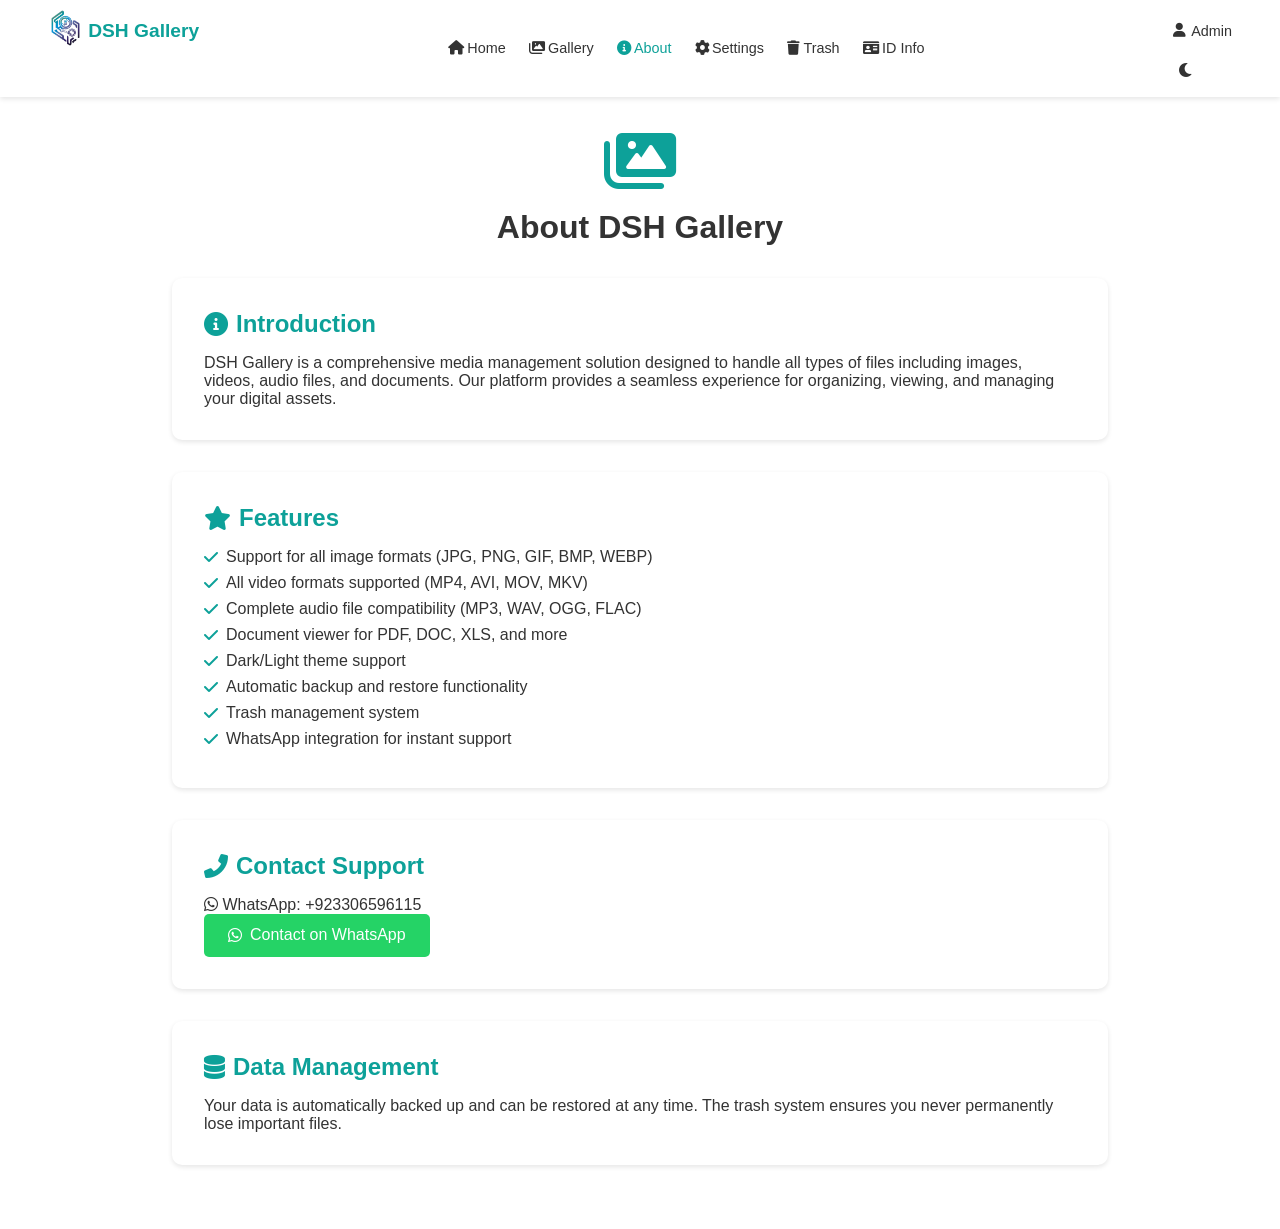
<file: about.html>
<!DOCTYPE html>
<html lang="en">
<head>
    <meta charset="UTF-8">
    <meta name="viewport" content="width=device-width, initial-scale=1.0">
    <title>DSH Gallery - About</title>
    <link rel="stylesheet" href="css/style.css">
    <link rel="stylesheet" href="https://cdnjs.cloudflare.com/ajax/libs/font-awesome/6.0.0/css/all.min.css">
</head>
<body>
    <nav class="navbar">
        <div class="nav-container">
            <div class="hamburger">
                <i class="fas fa-bars"></i>
            </div>
            <div class="logo">
                <i class=""><img src="assets/DSH Logo/D_S_H_001.2.2_2-.png" alt="Logo" height="40"></i>
                <span>DSH Gallery</span>
            </div>
            <ul class="nav-menu">
                <li><a href="index.html"><i class="fas fa-home"></i> Home</a></li>
                <li><a href="gallery.html"><i class="fas fa-images"></i> Gallery</a></li>
                <li><a href="about.html" class="active"><i class="fas fa-info-circle"></i> About</a></li>
                <li><a href="settings.html"><i class="fas fa-cog"></i> Settings</a></li>
                <li><a href="trash.html"><i class="fas fa-trash"></i> Trash</a></li>
                <li><a href="id-info.html"><i class="fas fa-id-card"></i> ID Info</a></li>
            </ul>
            <div class="user-icon">
                <i class="fas fa-user"></i> Admin
            </div>
            <div class="theme-toggle">
                <i class="fas fa-moon"></i>
            </div>
        </div>
    </nav>

    <main>
        <div class="about-container">
            <div class="about-header">
                <i class="fas fa-images about-icon"></i>
                <h1>About DSH Gallery</h1>
            </div>
            
            <div class="about-content">
                <div class="about-card">
                    <h2><i class="fas fa-info-circle"></i> Introduction</h2>
                    <p>DSH Gallery is a comprehensive media management solution designed to handle all types of files including images, videos, audio files, and documents. Our platform provides a seamless experience for organizing, viewing, and managing your digital assets.</p>
                </div>

                <div class="about-card">
                    <h2><i class="fas fa-star"></i> Features</h2>
                    <ul class="features-list">
                        <li><i class="fas fa-check"></i> Support for all image formats (JPG, PNG, GIF, BMP, WEBP)</li>
                        <li><i class="fas fa-check"></i> All video formats supported (MP4, AVI, MOV, MKV)</li>
                        <li><i class="fas fa-check"></i> Complete audio file compatibility (MP3, WAV, OGG, FLAC)</li>
                        <li><i class="fas fa-check"></i> Document viewer for PDF, DOC, XLS, and more</li>
                        <li><i class="fas fa-check"></i> Dark/Light theme support</li>
                        <li><i class="fas fa-check"></i> Automatic backup and restore functionality</li>
                        <li><i class="fas fa-check"></i> Trash management system</li>
                        <li><i class="fas fa-check"></i> WhatsApp integration for instant support</li>
                    </ul>
                </div>

                <div class="about-card">
                    <h2><i class="fas fa-phone-alt"></i> Contact Support</h2>
                    <p><i class="fab fa-whatsapp"></i> WhatsApp: +923306596115</p>
                    <button class="whatsapp-btn" onclick="openWhatsApp('help')">
                        <i class="fab fa-whatsapp"></i> Contact on WhatsApp
                    </button>
                </div>

                <div class="about-card">
                    <h2><i class="fas fa-database"></i> Data Management</h2>
                    <p>Your data is automatically backed up and can be restored at any time. The trash system ensures you never permanently lose important files.</p>
                </div>
            </div>
        </div>
    </main>

    <script src="js/main.js"></script>
    <script>
        // Mobile navigation functionality
        document.addEventListener('DOMContentLoaded', function() {
            const hamburger = document.querySelector('.hamburger');
            const navMenu = document.querySelector('.nav-menu');

            // Hamburger menu toggle
            if (hamburger) {
                hamburger.addEventListener('click', function() {
                    navMenu.classList.toggle('active');
                });
            }

            // Close mobile menu when clicking outside
            document.addEventListener('click', function(event) {
                if (!event.target.closest('.nav-container')) {
                    if (navMenu) navMenu.classList.remove('active');
                }
            });

            // Close mobile menu when clicking on a nav link
            const navLinks = document.querySelectorAll('.nav-menu a');
            navLinks.forEach(link => {
                link.addEventListener('click', function() {
                    if (navMenu) navMenu.classList.remove('active');
                });
            });
        });
    </script>
</body>
</html>
</file>
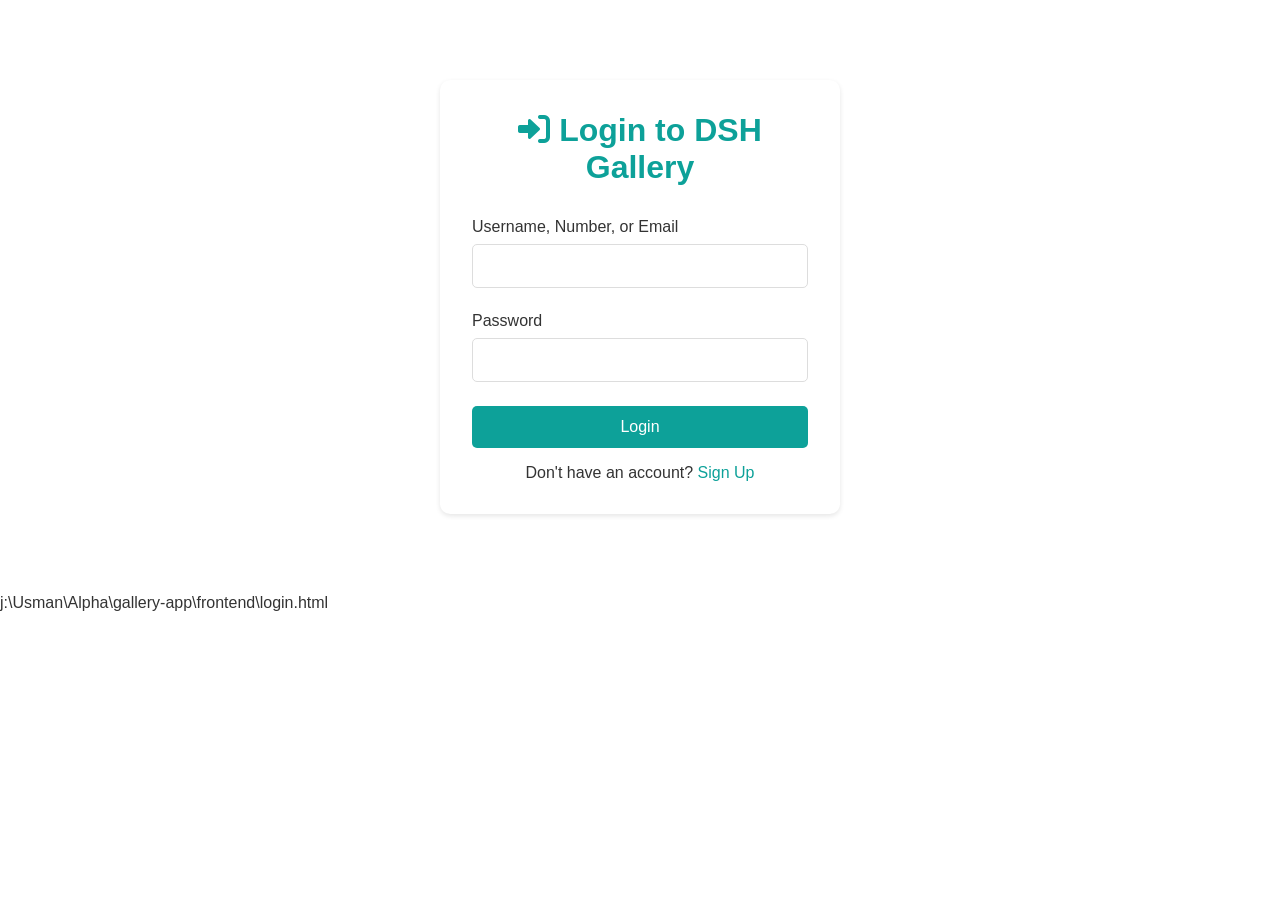
<file: login.html>
<!DOCTYPE html>
<html lang="en">
<head>
    <meta charset="UTF-8">
    <meta name="viewport" content="width=device-width, initial-scale=1.0">
    <title>DSH Gallery - Login</title>
    <link rel="stylesheet" href="css/style.css">
    <link rel="stylesheet" href="https://cdnjs.cloudflare.com/ajax/libs/font-awesome/6.0.0/css/all.min.css">
    <style>
        .login-container {
            max-width: 400px;
            margin: 5rem auto;
            padding: 2rem;
            background: var(--card-bg);
            border-radius: 10px;
            box-shadow: var(--shadow);
            animation: slideIn 0.5s ease-out;
        }

        @keyframes slideIn {
            from {
                opacity: 0;
                transform: translateY(-50px);
            }
            to {
                opacity: 1;
                transform: translateY(0);
            }
        }

        .login-container h1 {
            text-align: center;
            margin-bottom: 2rem;
            color: var(--primary-color);
            animation: fadeIn 1s ease-out 0.5s both;
        }

        @keyframes fadeIn {
            from { opacity: 0; }
            to { opacity: 1; }
        }

        .form-group {
            margin-bottom: 1.5rem;
            animation: slideUp 0.5s ease-out both;
        }

        .form-group:nth-child(1) { animation-delay: 0.6s; }
        .form-group:nth-child(2) { animation-delay: 0.8s; }
        .form-group:nth-child(3) { animation-delay: 1s; }

        @keyframes slideUp {
            from {
                opacity: 0;
                transform: translateY(30px);
            }
            to {
                opacity: 1;
                transform: translateY(0);
            }
        }

        .form-group label {
            display: block;
            margin-bottom: 0.5rem;
            font-weight: 500;
        }

        .form-group input {
            width: 100%;
            padding: 0.75rem;
            border: 1px solid var(--border-color);
            border-radius: 5px;
            background: var(--bg-color);
            color: var(--text-color);
            font-size: 1rem;
            transition: border-color 0.3s ease;
        }

        .form-group input:focus {
            outline: none;
            border-color: var(--primary-color);
            box-shadow: 0 0 0 2px rgba(13, 161, 153, 0.2);
        }

        .login-btn {
            width: 100%;
            padding: 0.75rem;
            background: var(--primary-color);
            color: white;
            border: none;
            border-radius: 5px;
            font-size: 1rem;
            cursor: pointer;
            transition: background 0.3s ease;
            animation: pulse 2s infinite;
        }

        .login-btn:hover {
            background: #0b8f85;
        }

        @keyframes pulse {
            0% { transform: scale(1); }
            50% { transform: scale(1.02); }
            100% { transform: scale(1); }
        }

        .signup-link {
            text-align: center;
            margin-top: 1rem;
        }

        .signup-link a {
            color: var(--primary-color);
            text-decoration: none;
        }

        .signup-link a:hover {
            text-decoration: underline;
        }

        .welcome-message {
            position: fixed;
            top: 50%;
            left: 50%;
            transform: translate(-50%, -50%);
            background: var(--primary-color);
            color: white;
            padding: 2rem;
            border-radius: 10px;
            font-size: 2rem;
            font-weight: bold;
            text-align: center;
            z-index: 1000;
            animation: welcomeAnim 3s ease-out forwards;
            display: none;
        }

        @keyframes welcomeAnim {
            0% {
                opacity: 0;
                transform: translate(-50%, -50%) scale(0.5);
            }
            20% {
                opacity: 1;
                transform: translate(-50%, -50%) scale(1.1);
            }
            80% {
                opacity: 1;
                transform: translate(-50%, -50%) scale(1.1);
            }
            100% {
                opacity: 0;
                transform: translate(-50%, -50%) scale(0.5);
            }
        }
    </style>
</head>
<body>
    <div class="login-container">
        <h1><i class="fas fa-sign-in-alt"></i> Login to DSH Gallery</h1>
        <form id="loginForm">
            <div class="form-group">
                <label for="username">Username, Number, or Email</label>
                <input type="text" id="username" name="username" required>
            </div>
            <div class="form-group">
                <label for="password">Password</label>
                <input type="password" id="password" name="password" required>
            </div>
            <button type="submit" class="login-btn">Login</button>
        </form>
        <div class="signup-link">
            <p>Don't have an account? <a href="signup.html">Sign Up</a></p>
        </div>
    </div>

    <div class="welcome-message" id="welcomeMessage">
        WELCOME to DSH Gallery
    </div>

    <script>
        document.getElementById('loginForm').addEventListener('submit', async (e) => {
            e.preventDefault();
            
            const username = document.getElementById('username').value;
            const password = document.getElementById('password').value;
            
            try {
                // Create basic auth header
                const credentials = btoa(`${username}:${password}`);
                
                // Try to access a protected endpoint to verify credentials
                const response = await fetch('/api/files', {
                    headers: {
                        'Authorization': `Basic ${credentials}`
                    }
                });
                
                if (response.ok) {
                    // Login successful
                    const welcome = document.getElementById('welcomeMessage');
                    welcome.style.display = 'block';
                    
                    setTimeout(() => {
                        localStorage.setItem('showWelcome', 'true');
                        window.location.href = 'index.html';
                    }, 3000);
                } else if (response.status === 401) {
                    // Check if user exists but is not approved
                    const checkResponse = await fetch('/api/check-user', {
                        method: 'POST',
                        headers: {
                            'Content-Type': 'application/json',
                        },
                        body: JSON.stringify({ username })
                    });
                    
                    if (checkResponse.ok) {
                        const userData = await checkResponse.json();
                        if (userData.status === 'pending') {
                            alert('Your account is pending approval. Please wait for admin approval.');
                        } else if (userData.status === 'rejected') {
                            alert('Your account has been rejected. Please contact admin.');
                        } else {
                            alert('Invalid credentials');
                        }
                    } else {
                        alert('Invalid credentials');
                    }
                } else {
                    alert('Login failed. Please try again.');
                }
            } catch (error) {
                console.error('Login error:', error);
                alert('Login failed. Please try again.');
            }
        });
    </script>
</body>
</html></content>
<parameter name="filePath">j:\Usman\Alpha\gallery-app\frontend\login.html
</file>
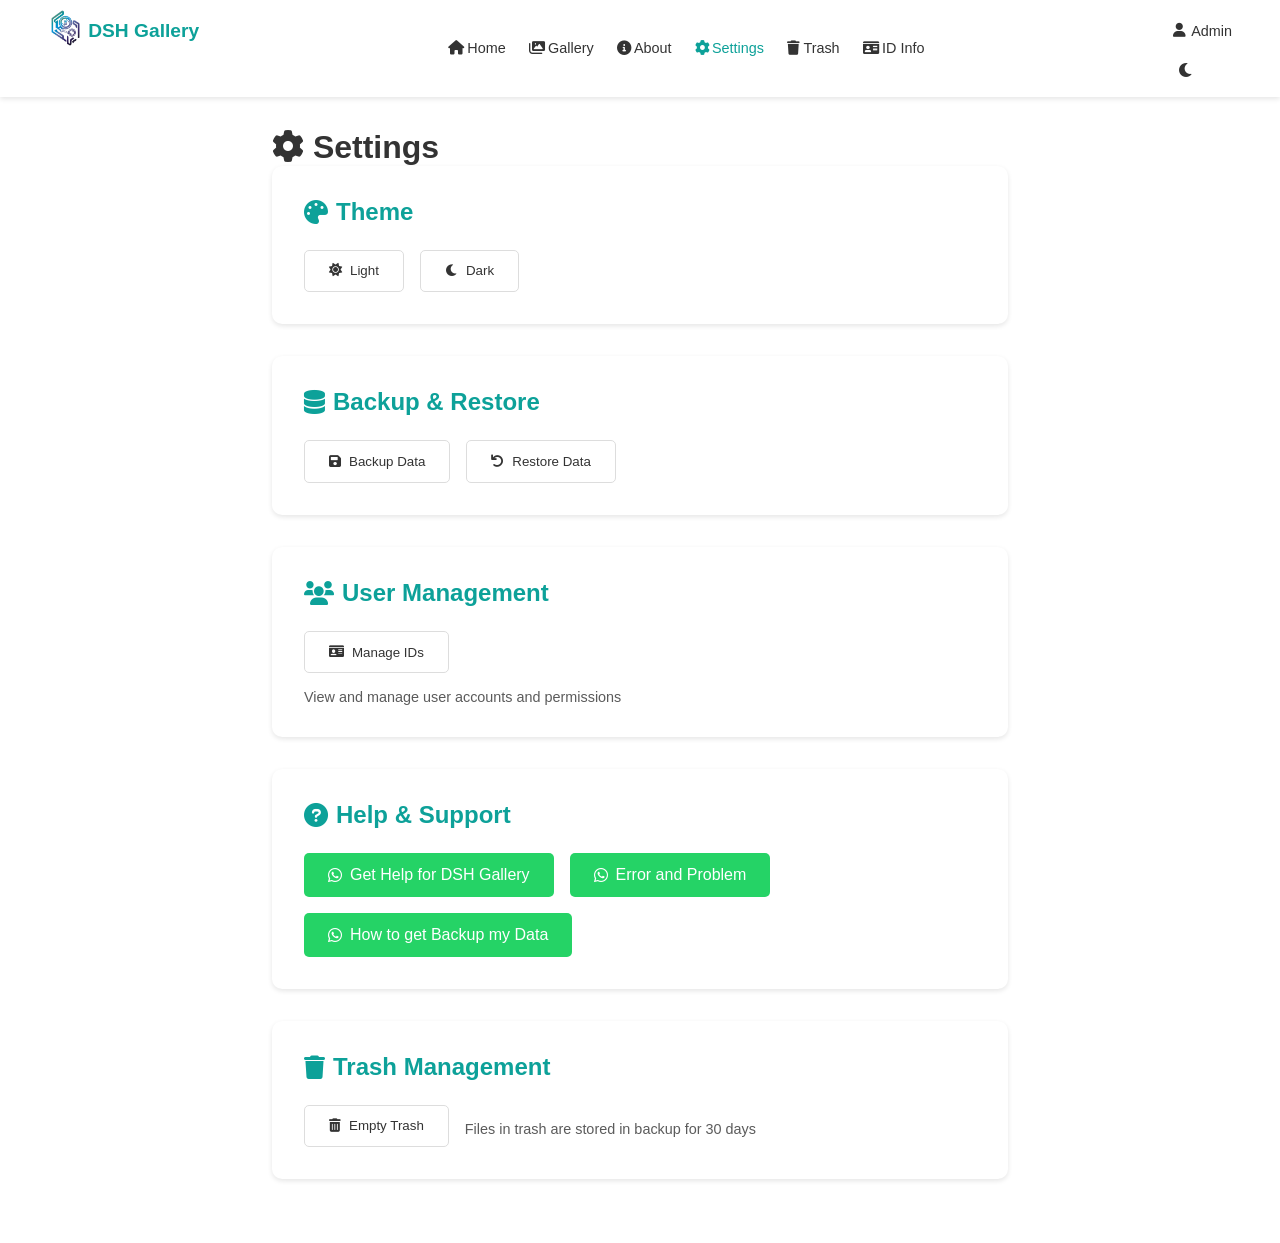
<file: settings.html>
<!DOCTYPE html>
<html lang="en">
<head>
    <meta charset="UTF-8">
    <meta name="viewport" content="width=device-width, initial-scale=1.0">
    <title>DSH Gallery - Settings</title>
    <link rel="stylesheet" href="css/style.css">
    <link rel="stylesheet" href="https://cdnjs.cloudflare.com/ajax/libs/font-awesome/6.0.0/css/all.min.css">
</head>
<body>
    <nav class="navbar">
        <div class="nav-container">
            <div class="hamburger">
                <i class="fas fa-bars"></i>
            </div>
            <div class="logo">
                <i class=""><img src="assets/DSH Logo/D_S_H_001.2.2_2-.png" alt="Logo" height="40"></i>
                <span>DSH Gallery</span>
            </div>
            <ul class="nav-menu">
                <li><a href="index.html"><i class="fas fa-home"></i> Home</a></li>
                <li><a href="gallery.html"><i class="fas fa-images"></i> Gallery</a></li>
                <li><a href="about.html"><i class="fas fa-info-circle"></i> About</a></li>
                <li><a href="settings.html" class="active"><i class="fas fa-cog"></i> Settings</a></li>
                <li><a href="trash.html"><i class="fas fa-trash"></i> Trash</a></li>
                <li><a href="id-info.html"><i class="fas fa-id-card"></i> ID Info</a></li>
            </ul>
            <div class="user-icon">
                <i class="fas fa-user"></i> Admin
            </div>
            <div class="theme-toggle">
                <i class="fas fa-moon"></i>
            </div>
        </div>
    </nav>

    <main>
        <div class="settings-container">
            <h1><i class="fas fa-cog"></i> Settings</h1>

            <!-- Theme Settings -->
            <div class="settings-section">
                <h2><i class="fas fa-palette"></i> Theme</h2>
                <div class="theme-options">
                    <button class="theme-btn" data-theme="light">
                        <i class="fas fa-sun"></i> Light
                    </button>
                    <button class="theme-btn" data-theme="dark">
                        <i class="fas fa-moon"></i> Dark
                    </button>
                </div>
            </div>

            <!-- Backup Settings -->
            <div class="settings-section">
                <h2><i class="fas fa-database"></i> Backup & Restore</h2>
                <div class="backup-options">
                    <button class="action-btn" onclick="backupData()">
                        <i class="fas fa-save"></i> Backup Data
                    </button>
                    <button class="action-btn" onclick="restoreData()">
                        <i class="fas fa-undo"></i> Restore Data
                    </button>
                </div>
            </div>

            <!-- IDs Settings -->
            <div class="settings-section">
                <h2><i class="fas fa-users"></i> User Management</h2>
                <div class="id-options">
                    <button class="action-btn" onclick="openIDsPage()">
                        <i class="fas fa-id-card"></i> Manage IDs
                    </button>
                    <p class="info-text">View and manage user accounts and permissions</p>
                </div>
            </div>

            <!-- Help Section -->
            <div class="settings-section">
                <h2><i class="fas fa-question-circle"></i> Help & Support</h2>
                <div class="help-options">
                    <button class="whatsapp-btn" onclick="openWhatsApp('help')">
                        <i class="fab fa-whatsapp"></i> Get Help for DSH Gallery
                    </button>
                    <button class="whatsapp-btn" onclick="openWhatsApp('error')">
                        <i class="fab fa-whatsapp"></i> Error and Problem
                    </button>
                    <button class="whatsapp-btn" onclick="openWhatsApp('backup')">
                        <i class="fab fa-whatsapp"></i> How to get Backup my Data
                    </button>
                </div>
            </div>

            <!-- Trash Settings -->
            <div class="settings-section">
                <h2><i class="fas fa-trash"></i> Trash Management</h2>
                <div class="trash-options">
                    <button class="action-btn" onclick="emptyTrash()">
                        <i class="fas fa-trash-alt"></i> Empty Trash
                    </button>
                    <p class="info-text">Files in trash are stored in backup for 30 days</p>
                </div>
            </div>
        </div>
    </main>

    <script src="js/main.js"></script>
    <script src="js/settings.js"></script>
    <script>
        // Mobile navigation functionality
        document.addEventListener('DOMContentLoaded', function() {
            const hamburger = document.querySelector('.hamburger');
            const navMenu = document.querySelector('.nav-menu');

            // Hamburger menu toggle
            if (hamburger) {
                hamburger.addEventListener('click', function() {
                    navMenu.classList.toggle('active');
                });
            }

            // Close mobile menu when clicking outside
            document.addEventListener('click', function(event) {
                if (!event.target.closest('.nav-container')) {
                    if (navMenu) navMenu.classList.remove('active');
                }
            });

            // Close mobile menu when clicking on a nav link
            const navLinks = document.querySelectorAll('.nav-menu a');
            navLinks.forEach(link => {
                link.addEventListener('click', function() {
                    if (navMenu) navMenu.classList.remove('active');
                });
            });
        });
    </script>
</body>
</html>
</file>
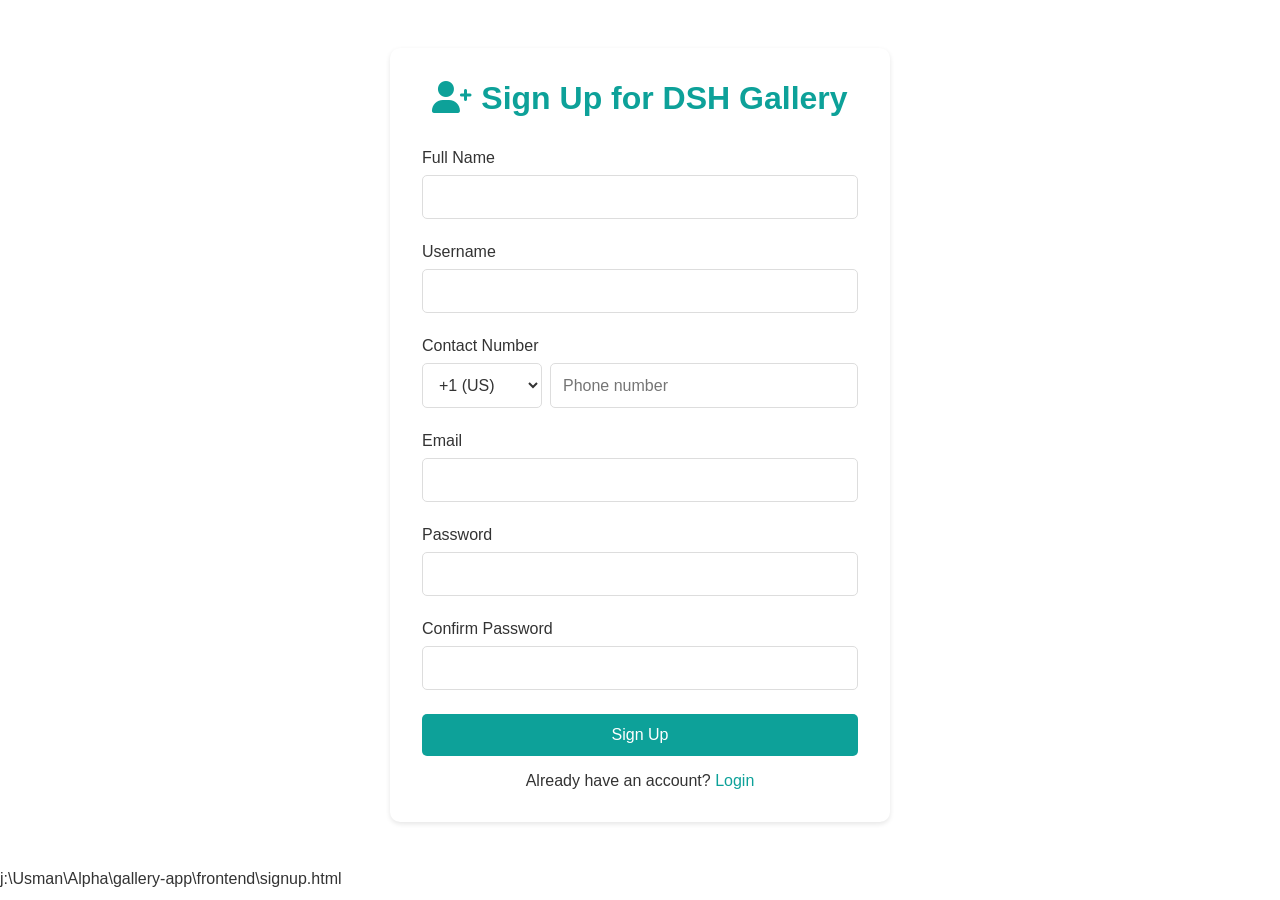
<file: signup.html>
<!DOCTYPE html>
<html lang="en">
<head>
    <meta charset="UTF-8">
    <meta name="viewport" content="width=device-width, initial-scale=1.0">
    <title>DSH Gallery - Sign Up</title>
    <link rel="stylesheet" href="css/style.css">
    <link rel="stylesheet" href="https://cdnjs.cloudflare.com/ajax/libs/font-awesome/6.0.0/css/all.min.css">
    <style>
        .signup-container {
            max-width: 500px;
            margin: 3rem auto;
            padding: 2rem;
            background: var(--card-bg);
            border-radius: 10px;
            box-shadow: var(--shadow);
            animation: slideIn 0.5s ease-out;
        }

        @keyframes slideIn {
            from {
                opacity: 0;
                transform: translateY(-50px);
            }
            to {
                opacity: 1;
                transform: translateY(0);
            }
        }

        .signup-container h1 {
            text-align: center;
            margin-bottom: 2rem;
            color: var(--primary-color);
            animation: fadeIn 1s ease-out 0.5s both;
        }

        @keyframes fadeIn {
            from { opacity: 0; }
            to { opacity: 1; }
        }

        .form-group {
            margin-bottom: 1.5rem;
            animation: slideUp 0.5s ease-out both;
        }

        .form-group:nth-child(1) { animation-delay: 0.6s; }
        .form-group:nth-child(2) { animation-delay: 0.8s; }
        .form-group:nth-child(3) { animation-delay: 1s; }
        .form-group:nth-child(4) { animation-delay: 1.2s; }
        .form-group:nth-child(5) { animation-delay: 1.4s; }
        .form-group:nth-child(6) { animation-delay: 1.6s; }
        .form-group:nth-child(7) { animation-delay: 1.8s; }

        @keyframes slideUp {
            from {
                opacity: 0;
                transform: translateY(30px);
            }
            to {
                opacity: 1;
                transform: translateY(0);
            }
        }

        .form-group label {
            display: block;
            margin-bottom: 0.5rem;
            font-weight: 500;
        }

        .form-group input,
        .form-group select {
            width: 100%;
            padding: 0.75rem;
            border: 1px solid var(--border-color);
            border-radius: 5px;
            background: var(--bg-color);
            color: var(--text-color);
            font-size: 1rem;
            transition: border-color 0.3s ease;
        }

        .form-group input:focus,
        .form-group select:focus {
            outline: none;
            border-color: var(--primary-color);
            box-shadow: 0 0 0 2px rgba(13, 161, 153, 0.2);
        }

        .contact-group {
            display: flex;
            gap: 0.5rem;
        }

        .contact-group select {
            flex: 0 0 120px;
        }

        .contact-group input {
            flex: 1;
        }

        .signup-btn {
            width: 100%;
            padding: 0.75rem;
            background: var(--primary-color);
            color: white;
            border: none;
            border-radius: 5px;
            font-size: 1rem;
            cursor: pointer;
            transition: background 0.3s ease;
            animation: pulse 2s infinite;
        }

        .signup-btn:hover {
            background: #0b8f85;
        }

        @keyframes pulse {
            0% { transform: scale(1); }
            50% { transform: scale(1.02); }
            100% { transform: scale(1); }
        }

        .login-link {
            text-align: center;
            margin-top: 1rem;
        }

        .login-link a {
            color: var(--primary-color);
            text-decoration: none;
        }

        .login-link a:hover {
            text-decoration: underline;
        }

        .welcome-message {
            position: fixed;
            top: 50%;
            left: 50%;
            transform: translate(-50%, -50%);
            background: var(--primary-color);
            color: white;
            padding: 2rem;
            border-radius: 10px;
            font-size: 2rem;
            font-weight: bold;
            text-align: center;
            z-index: 1000;
            animation: welcomeAnim 3s ease-out forwards;
            display: none;
        }

        @keyframes welcomeAnim {
            0% {
                opacity: 0;
                transform: translate(-50%, -50%) scale(0.5);
            }
            20% {
                opacity: 1;
                transform: translate(-50%, -50%) scale(1.1);
            }
            80% {
                opacity: 1;
                transform: translate(-50%, -50%) scale(1.1);
            }
            100% {
                opacity: 0;
                transform: translate(-50%, -50%) scale(0.5);
            }
        }
    </style>
</head>
<body>
    <div class="signup-container">
        <h1><i class="fas fa-user-plus"></i> Sign Up for DSH Gallery</h1>
        <form id="signupForm">
            <div class="form-group">
                <label for="fullName">Full Name</label>
                <input type="text" id="fullName" name="fullName" required>
            </div>
            <div class="form-group">
                <label for="username">Username</label>
                <input type="text" id="username" name="username" required>
            </div>
            <div class="form-group">
                <label for="contact">Contact Number</label>
                <div class="contact-group">
                    <select id="countryCode" name="countryCode" required>
                        <option value="+1">+1 (US)</option>
                        <option value="+44">+44 (UK)</option>
                        <option value="+91">+91 (IN)</option>
                        <option value="+92">+92 (PK)</option>
                        <option value="+971">+971 (UAE)</option>
                        <option value="+966">+966 (SA)</option>
                        <option value="+65">+65 (SG)</option>
                        <option value="+60">+60 (MY)</option>
                        <option value="+81">+81 (JP)</option>
                        <option value="+86">+86 (CN)</option>
                        <option value="+49">+49 (DE)</option>
                        <option value="+33">+33 (FR)</option>
                        <option value="+39">+39 (IT)</option>
                        <option value="+34">+34 (ES)</option>
                        <option value="+31">+31 (NL)</option>
                        <option value="+46">+46 (SE)</option>
                        <option value="+47">+47 (NO)</option>
                        <option value="+45">+45 (DK)</option>
                        <option value="+41">+41 (CH)</option>
                        <option value="+43">+43 (AT)</option>
                        <option value="+32">+32 (BE)</option>
                        <option value="+48">+48 (PL)</option>
                        <option value="+420">+420 (CZ)</option>
                        <option value="+36">+36 (HU)</option>
                        <option value="+30">+30 (GR)</option>
                        <option value="+351">+351 (PT)</option>
                        <option value="+55">+55 (BR)</option>
                        <option value="+52">+52 (MX)</option>
                        <option value="+54">+54 (AR)</option>
                        <option value="+56">+56 (CL)</option>
                        <option value="+57">+57 (CO)</option>
                        <option value="+58">+58 (VE)</option>
                        <option value="+51">+51 (PE)</option>
                        <option value="+53">+53 (CU)</option>
                        <option value="+1-242">+1-242 (BS)</option>
                        <option value="+1-246">+1-246 (BB)</option>
                        <option value="+1-441">+1-441 (BM)</option>
                        <option value="+1-345">+1-345 (KY)</option>
                        <option value="+1-649">+1-649 (TC)</option>
                        <option value="+1-868">+1-868 (TT)</option>
                        <option value="+1-784">+1-784 (VC)</option>
                        <option value="+1-721">+1-721 (SX)</option>
                        <option value="+1-758">+1-758 (LC)</option>
                        <option value="+1-664">+1-664 (MS)</option>
                        <option value="+1-767">+1-767 (DM)</option>
                        <option value="+1-473">+1-473 (GD)</option>
                        <option value="+1-671">+1-671 (GU)</option>
                        <option value="+1-670">+1-670 (MP)</option>
                        <option value="+1-684">+1-684 (AS)</option>
                        <option value="+1-787">+1-787 (PR)</option>
                        <option value="+1-939">+1-939 (PR)</option>
                        <option value="+1-340">+1-340 (VI)</option>
                        <option value="+61">+61 (AU)</option>
                        <option value="+64">+64 (NZ)</option>
                        <option value="+27">+27 (ZA)</option>
                        <option value="+20">+20 (EG)</option>
                        <option value="+234">+234 (NG)</option>
                        <option value="+254">+254 (KE)</option>
                        <option value="+255">+255 (TZ)</option>
                        <option value="+256">+256 (UG)</option>
                        <option value="+257">+257 (BI)</option>
                        <option value="+258">+258 (MZ)</option>
                        <option value="+260">+260 (ZM)</option>
                        <option value="+261">+261 (MG)</option>
                        <option value="+263">+263 (ZW)</option>
                        <option value="+264">+264 (NA)</option>
                        <option value="+265">+265 (MW)</option>
                        <option value="+266">+266 (LS)</option>
                        <option value="+267">+267 (BW)</option>
                        <option value="+268">+268 (SZ)</option>
                        <option value="+269">+269 (KM)</option>
                        <option value="+290">+290 (SH)</option>
                        <option value="+291">+291 (ER)</option>
                        <option value="+297">+297 (AW)</option>
                        <option value="+298">+298 (FO)</option>
                        <option value="+299">+299 (GL)</option>
                        <option value="+350">+350 (GI)</option>
                        <option value="+351">+351 (PT)</option>
                        <option value="+352">+352 (LU)</option>
                        <option value="+353">+353 (IE)</option>
                        <option value="+354">+354 (IS)</option>
                        <option value="+355">+355 (AL)</option>
                        <option value="+356">+356 (MT)</option>
                        <option value="+357">+357 (CY)</option>
                        <option value="+358">+358 (FI)</option>
                        <option value="+359">+359 (BG)</option>
                        <option value="+370">+370 (LT)</option>
                        <option value="+371">+371 (LV)</option>
                        <option value="+372">+372 (EE)</option>
                        <option value="+373">+373 (MD)</option>
                        <option value="+374">+374 (AM)</option>
                        <option value="+375">+375 (BY)</option>
                        <option value="+376">+376 (AD)</option>
                        <option value="+377">+377 (MC)</option>
                        <option value="+378">+378 (SM)</option>
                        <option value="+380">+380 (UA)</option>
                        <option value="+381">+381 (RS)</option>
                        <option value="+382">+382 (ME)</option>
                        <option value="+383">+383 (XK)</option>
                        <option value="+385">+385 (HR)</option>
                        <option value="+386">+386 (SI)</option>
                        <option value="+387">+387 (BA)</option>
                        <option value="+389">+389 (MK)</option>
                        <option value="+420">+420 (CZ)</option>
                        <option value="+421">+421 (SK)</option>
                        <option value="+423">+423 (LI)</option>
                        <option value="+500">+500 (FK)</option>
                        <option value="+501">+501 (BZ)</option>
                        <option value="+502">+502 (GT)</option>
                        <option value="+503">+503 (SV)</option>
                        <option value="+504">+504 (HN)</option>
                        <option value="+505">+505 (NI)</option>
                        <option value="+506">+506 (CR)</option>
                        <option value="+507">+507 (PA)</option>
                        <option value="+508">+508 (PM)</option>
                        <option value="+509">+509 (HT)</option>
                        <option value="+590">+590 (GP)</option>
                        <option value="+591">+591 (BO)</option>
                        <option value="+592">+592 (GY)</option>
                        <option value="+593">+593 (EC)</option>
                        <option value="+594">+594 (GF)</option>
                        <option value="+595">+595 (PY)</option>
                        <option value="+596">+596 (MQ)</option>
                        <option value="+597">+597 (SR)</option>
                        <option value="+598">+598 (UY)</option>
                        <option value="+599">+599 (CW)</option>
                        <option value="+670">+670 (TL)</option>
                        <option value="+672">+672 (AQ)</option>
                        <option value="+673">+673 (BN)</option>
                        <option value="+674">+674 (NR)</option>
                        <option value="+675">+675 (PG)</option>
                        <option value="+676">+676 (TO)</option>
                        <option value="+677">+677 (SB)</option>
                        <option value="+678">+678 (VU)</option>
                        <option value="+679">+679 (FJ)</option>
                        <option value="+680">+680 (PW)</option>
                        <option value="+681">+681 (WF)</option>
                        <option value="+682">+682 (CK)</option>
                        <option value="+683">+683 (NU)</option>
                        <option value="+684">+684 (AS)</option>
                        <option value="+685">+685 (WS)</option>
                        <option value="+686">+686 (KI)</option>
                        <option value="+687">+687 (NC)</option>
                        <option value="+688">+688 (TV)</option>
                        <option value="+689">+689 (PF)</option>
                        <option value="+690">+690 (TK)</option>
                        <option value="+691">+691 (FM)</option>
                        <option value="+692">+692 (MH)</option>
                        <option value="+850">+850 (KP)</option>
                        <option value="+852">+852 (HK)</option>
                        <option value="+853">+853 (MO)</option>
                        <option value="+855">+855 (KH)</option>
                        <option value="+856">+856 (LA)</option>
                        <option value="+880">+880 (BD)</option>
                        <option value="+886">+886 (TW)</option>
                        <option value="+960">+960 (MV)</option>
                        <option value="+961">+961 (LB)</option>
                        <option value="+962">+962 (JO)</option>
                        <option value="+963">+963 (SY)</option>
                        <option value="+964">+964 (IQ)</option>
                        <option value="+965">+965 (KW)</option>
                        <option value="+966">+966 (SA)</option>
                        <option value="+967">+967 (YE)</option>
                        <option value="+968">+968 (OM)</option>
                        <option value="+970">+970 (PS)</option>
                        <option value="+971">+971 (AE)</option>
                        <option value="+972">+972 (IL)</option>
                        <option value="+973">+973 (BH)</option>
                        <option value="+974">+974 (QA)</option>
                        <option value="+975">+975 (BT)</option>
                        <option value="+976">+976 (MN)</option>
                        <option value="+977">+977 (NP)</option>
                        <option value="+992">+992 (TJ)</option>
                        <option value="+993">+993 (TM)</option>
                        <option value="+994">+994 (AZ)</option>
                        <option value="+995">+995 (GE)</option>
                        <option value="+996">+996 (KG)</option>
                        <option value="+998">+998 (UZ)</option>
                    </select>
                    <input type="tel" id="contact" name="contact" placeholder="Phone number" required>
                </div>
            </div>
            <div class="form-group">
                <label for="email">Email</label>
                <input type="email" id="email" name="email" required>
            </div>
            <div class="form-group">
                <label for="password">Password</label>
                <input type="password" id="password" name="password" required>
            </div>
            <div class="form-group">
                <label for="confirmPassword">Confirm Password</label>
                <input type="password" id="confirmPassword" name="confirmPassword" required>
            </div>
            <button type="submit" class="signup-btn">Sign Up</button>
        </form>
        <div class="login-link">
            <p>Already have an account? <a href="login.html">Login</a></p>
        </div>
    </div>

    <div class="welcome-message" id="welcomeMessage">
        Welcome to DSH
    </div>

    <script>
        document.getElementById('signupForm').addEventListener('submit', async (e) => {
            e.preventDefault();
            
            const password = document.getElementById('password').value;
            const confirmPassword = document.getElementById('confirmPassword').value;
            
            if (password !== confirmPassword) {
                alert('Passwords do not match');
                return;
            }
            
            const formData = new FormData();
            formData.append('full_name', document.getElementById('fullName').value);
            formData.append('username', document.getElementById('username').value);
            formData.append('contact_country_code', document.getElementById('countryCode').value);
            formData.append('contact_number', document.getElementById('contact').value);
            formData.append('email', document.getElementById('email').value);
            formData.append('password', password);
            
            try {
                const response = await fetch('/api/signup', {
                    method: 'POST',
                    body: formData
                });
                
                const data = await response.json();
                
                if (response.ok) {
                    // Show success message for pending approval
                    const welcome = document.getElementById('welcomeMessage');
                    welcome.textContent = 'Registration successful! Your account is pending approval. Please wait for admin approval before logging in.';
                    welcome.style.display = 'block';
                    welcome.style.background = '#fff3cd';
                    welcome.style.color = '#856404';
                    welcome.style.padding = '20px';
                    welcome.style.borderRadius = '8px';
                    welcome.style.marginTop = '20px';
                    
                    // Don't redirect automatically
                } else {
                    alert(data.error || 'Registration failed');
                }
            } catch (error) {
                console.error('Signup error:', error);
                alert('Registration failed. Please try again.');
            }
        });
    </script>
</body>
</html></content>
<parameter name="filePath">j:\Usman\Alpha\gallery-app\frontend\signup.html
</file>
<file: css/style.css>
:root {
    --primary-color: #0da199;
    --secondary-color: #f5f5f5;
    --text-color: #333;
    --bg-color: #fff;
    --card-bg: #fff;
    --border-color: #ddd;
    --shadow: 0 2px 5px rgba(0,0,0,0.1);
    --hover-shadow: 0 5px 15px rgba(0,0,0,0.2);
    --nav-bg: #fff;
    --whatsapp-color: #25d366;
}

.dark-theme {
    --primary-color: #0da199;
    --secondary-color: #2d2d2d;
    --text-color: #fff;
    --bg-color: #1a1a1a;
    --card-bg: #2d2d2d;
    --border-color: #404040;
    --shadow: 0 2px 5px rgba(0,0,0,0.5);
    --hover-shadow: 0 5px 15px rgba(0,0,0,0.7);
    --nav-bg: #2d2d2d;
}

* {
    margin: 0;
    padding: 0;
    box-sizing: border-box;
}

body {
    font-family: 'Segoe UI', Tahoma, Geneva, Verdana, sans-serif;
    background-color: var(--bg-color);
    color: var(--text-color);
    transition: all 0.3s ease;
}

/* Navbar Styles */
.navbar {
    background-color: var(--nav-bg);
    box-shadow: var(--shadow);
    position: sticky;
    top: 0;
    z-index: 1000;
}

.nav-container {
    max-width: 1200px;
    margin: 0 auto;
    padding: 0.5rem;
    display: flex;
    justify-content: space-between;
    align-items: center;
    flex-wrap: wrap;
    gap: 0.5rem;
}

.logo {
    display: flex;
    align-items: center;
    gap: 0.3rem;
    font-size: 1.2rem;
    font-weight: bold;
    color: var(--primary-color);
    order: 1;
    flex-shrink: 0;
}

.nav-menu {
    display: flex;
    list-style: none;
    gap: 0.5rem;
    flex-wrap: wrap;
    order: 2;
    flex: 1;
    justify-content: center;
    max-width: calc(100% - 200px);
}

.nav-menu li {
    margin: 0.1rem 0;
}

.nav-menu a {
    text-decoration: none;
    color: var(--text-color);
    font-weight: 500;
    transition: color 0.3s ease;
    display: flex;
    align-items: center;
    gap: 0.2rem;
    padding: 0.3rem 0.5rem;
    border-radius: 4px;
    font-size: 0.9rem;
    white-space: nowrap;
}

.nav-menu a:hover,
.nav-menu a.active {
    color: var(--primary-color);
}

.theme-toggle {
    cursor: pointer;
    font-size: 1rem;
    color: var(--text-color);
    padding: 0.3rem;
    border-radius: 4px;
    transition: background-color 0.3s ease;
    order: 3;
}

.theme-toggle:hover {
    background-color: var(--primary-color);
    color: white;
}

.user-icon {
    display: flex;
    align-items: center;
    gap: 0.3rem;
    margin-left: 0.5rem;
    margin-right: 0.5rem;
    font-size: 0.9rem;
    color: var(--text-color);
    order: 4;
}

.hamburger {
    display: none;
    cursor: pointer;
    font-size: 1.2rem;
    color: var(--text-color);
    padding: 0.3rem;
    border-radius: 4px;
    transition: background-color 0.3s ease;
    order: 5;
}

.hamburger:hover {
    background-color: var(--primary-color);
    color: white;
}

/* 3-Line Navigation Layout */
.nav-container {
    display: grid;
    grid-template-columns: auto 1fr auto;
    grid-template-rows: auto auto auto;
    gap: 0.25rem 0.5rem;
    align-items: center;
    padding: 0.5rem;
}

.logo {
    grid-column: 1;
    grid-row: 1;
}

.nav-menu {
    grid-column: 2;
    grid-row: 1 / -1;
    display: flex;
    flex-wrap: wrap;
    gap: 0.25rem;
    justify-content: center;
    align-items: center;
    max-width: none;
}

.nav-menu li {
    margin: 0.1rem;
}

.nav-menu li:nth-child(1),
.nav-menu li:nth-child(2),
.nav-menu li:nth-child(3) {
    grid-row: 1;
}

.nav-menu li:nth-child(4),
.nav-menu li:nth-child(5),
.nav-menu li:nth-child(6) {
    grid-row: 2;
}

.nav-menu li:nth-child(7) {
    grid-row: 3;
}

.user-icon {
    grid-column: 3;
    grid-row: 1;
    margin: 0;
}

.theme-toggle {
    grid-column: 3;
    grid-row: 2;
}

.hamburger {
    grid-column: 3;
    grid-row: 3;
}

/* Hero Section */
.hero {
    text-align: center;
    padding: 3rem 1rem;
    background: linear-gradient(135deg, var(--primary-color), #074d49);
    color: white;
}

.hero h1 {
    font-size: 2.5rem;
    margin-bottom: 1rem;
}

/* Three Dot Section */
.three-dot-section {
    padding: 3rem 1rem;
    max-width: 1200px;
    margin: 0 auto;
}

.dot-container {
    display: grid;
    grid-template-columns: repeat(auto-fit, minmax(250px, 1fr));
    gap: 2rem;
}

.dot-card {
    background-color: var(--card-bg);
    border-radius: 10px;
    padding: 2rem;
    text-align: center;
    box-shadow: var(--shadow);
    transition: transform 0.3s ease, box-shadow 0.3s ease;
    position: relative;
}

.dot-card:hover {
    transform: translateY(-5px);
    box-shadow: var(--hover-shadow);
}

.dot-icon {
    font-size: 3rem;
    color: var(--primary-color);
    margin-bottom: 1rem;
}

.dot-card h3 {
    margin-bottom: 0.5rem;
    color: var(--text-color);
}

.dot-card p {
    color: var(--text-color);
    opacity: 0.8;
    font-size: 0.9rem;
}

.dot-count {
    position: absolute;
    top: 1rem;
    right: 1rem;
    background-color: var(--primary-color);
    color: white;
    padding: 0.2rem 0.5rem;
    border-radius: 5px;
    font-size: 0.8rem;
}

/* Quick Actions */
.quick-actions {
    text-align: center;
    padding: 2rem;
}

.whatsapp-btn {
    background-color: var(--whatsapp-color);
    color: white;
    border: none;
    padding: 0.8rem 1.5rem;
    border-radius: 5px;
    font-size: 1rem;
    cursor: pointer;
    transition: transform 0.3s ease;
    display: inline-flex;
    align-items: center;
    gap: 0.5rem;
}

.whatsapp-btn:hover {
    transform: scale(1.05);
}

/* Gallery Styles */
.gallery-header {
    text-align: center;
    padding: 2rem;
}

.gallery-filters {
    display: flex;
    justify-content: center;
    gap: 1rem;
    margin-top: 1rem;
    flex-wrap: wrap;
}

.filter-btn {
    padding: 0.5rem 1rem;
    border: 1px solid var(--border-color);
    background: var(--card-bg);
    color: var(--text-color);
    cursor: pointer;
    border-radius: 5px;
    transition: all 0.3s ease;
}

.filter-btn:hover,
.filter-btn.active {
    background-color: var(--primary-color);
    color: white;
    border-color: var(--primary-color);
}

.gallery-container {
    max-width: 1200px;
    margin: 0 auto;
    padding: 2rem;
}

.media-section {
    margin-bottom: 3rem;
}

.media-section h2 {
    margin-bottom: 1rem;
    color: var(--text-color);
    display: flex;
    align-items: center;
    gap: 0.5rem;
}

.media-grid {
    display: grid;
    grid-template-columns: repeat(auto-fill, minmax(200px, 1fr));
    gap: 1rem;
}

.media-item {
    background-color: var(--card-bg);
    border-radius: 5px;
    overflow: hidden;
    box-shadow: var(--shadow);
    transition: transform 0.3s ease;
    position: relative;
}

.media-item:hover {
    transform: scale(1.05);
    z-index: 1;
}

.media-item img,
.media-item video {
    width: 100%;
    height: 150px;
    object-fit: cover;
}

.media-info {
    padding: 0.5rem;
    font-size: 0.8rem;
}

.media-name {
    white-space: nowrap;
    overflow: hidden;
    text-overflow: ellipsis;
}

.media-size {
    color: var(--text-color);
    opacity: 0.7;
    font-size: 0.7rem;
}

.media-actions {
    position: absolute;
    top: 0.5rem;
    right: 0.5rem;
    display: none;
    gap: 0.3rem;
}

.media-item:hover .media-actions {
    display: flex;
}

.action-icon {
    background-color: rgba(0,0,0,0.7);
    color: white;
    width: 30px;
    height: 30px;
    border-radius: 50%;
    display: flex;
    align-items: center;
    justify-content: center;
    cursor: pointer;
    transition: transform 0.3s ease;
}

.action-icon:hover {
    transform: scale(1.1);
}

/* Upload Section */
.upload-section {
    text-align: center;
    padding: 2rem;
}

#fileInput {
    display: none;
}

.upload-btn {
    background-color: var(--primary-color);
    color: white;
    border: none;
    padding: 1rem 2rem;
    border-radius: 5px;
    font-size: 1.1rem;
    cursor: pointer;
    display: inline-flex;
    align-items: center;
    gap: 0.5rem;
    transition: transform 0.3s ease;
}

.upload-btn:hover {
    transform: scale(1.05);
}

/* About Page */
.about-container {
    max-width: 1000px;
    margin: 0 auto;
    padding: 2rem;
}

.about-header {
    text-align: center;
    margin-bottom: 2rem;
}

.about-icon {
    font-size: 4rem;
    color: var(--primary-color);
    margin-bottom: 1rem;
}

.about-card {
    background-color: var(--card-bg);
    border-radius: 10px;
    padding: 2rem;
    margin-bottom: 2rem;
    box-shadow: var(--shadow);
}

.about-card h2 {
    margin-bottom: 1rem;
    color: var(--primary-color);
    display: flex;
    align-items: center;
    gap: 0.5rem;
}

.features-list {
    list-style: none;
}

.features-list li {
    margin-bottom: 0.5rem;
    display: flex;
    align-items: center;
    gap: 0.5rem;
}

.features-list i {
    color: var(--primary-color);
}

/* Settings Page */
.settings-container {
    max-width: 800px;
    margin: 0 auto;
    padding: 2rem;
}

.settings-section {
    background-color: var(--card-bg);
    border-radius: 10px;
    padding: 2rem;
    margin-bottom: 2rem;
    box-shadow: var(--shadow);
}

.settings-section h2 {
    margin-bottom: 1.5rem;
    color: var(--primary-color);
    display: flex;
    align-items: center;
    gap: 0.5rem;
}

.theme-options,
.backup-options,
.help-options,
.trash-options {
    display: flex;
    gap: 1rem;
    flex-wrap: wrap;
}

.theme-btn,
.action-btn {
    padding: 0.8rem 1.5rem;
    border: 1px solid var(--border-color);
    background: var(--bg-color);
    color: var(--text-color);
    cursor: pointer;
    border-radius: 5px;
    transition: all 0.3s ease;
    display: flex;
    align-items: center;
    gap: 0.5rem;
}

.theme-btn:hover,
.action-btn:hover {
    background-color: var(--primary-color);
    color: white;
    border-color: var(--primary-color);
}

.action-btn.delete:hover {
    background-color: #8d1d28;
    border-color: #dc3545;
}

.info-text {
    margin-top: 1rem;
    font-size: 0.9rem;
    color: var(--text-color);
    opacity: 0.8;
}

/* Trash Page */
.trash-container {
    max-width: 1200px;
    margin: 0 auto;
    padding: 2rem;
}

.trash-actions {
    display: flex;
    gap: 1rem;
    margin: 2rem 0;
}

.trash-section {
    margin-bottom: 3rem;
}

.trash-section h2 {
    margin-bottom: 1rem;
    color: var(--text-color);
    display: flex;
    align-items: center;
    gap: 0.5rem;
}

.trash-grid {
    display: grid;
    grid-template-columns: repeat(auto-fill, minmax(200px, 1fr));
    gap: 1rem;
}

/* Responsive Design */
@media (max-width: 768px) {
    .nav-container {
        flex-direction: column;
        gap: 1rem;
    }
    
    .nav-menu {
        flex-wrap: wrap;
        justify-content: center;
    }
    
    .dot-container {
        grid-template-columns: 1fr;
    }
    
    .gallery-filters {
        flex-direction: column;
        align-items: center;
    }
    
    .filter-btn {
        width: 100%;
        max-width: 200px;
    }
    
    .media-grid,
    .trash-grid {
        grid-template-columns: repeat(auto-fill, minmax(150px, 1fr));
    }
}

/* Loading Spinner */
.spinner {
    border: 4px solid rgba(0, 0, 0, 0.1);
    border-left-color: var(--primary-color);
    border-radius: 50%;
    width: 40px;
    height: 40px;
    animation: spin 1s linear infinite;
    margin: 2rem auto;
}

@keyframes spin {
    to { transform: rotate(360deg); }
}

/* Toast Notifications */
.toast {
    position: fixed;
    bottom: 2rem;
    right: 2rem;
    background-color: var(--card-bg);
    color: var(--text-color);
    padding: 1rem;
    border-radius: 5px;
    box-shadow: var(--shadow);
    border-left: 4px solid var(--primary-color);
    z-index: 1000;
    animation: slideIn 0.3s ease;
}

@keyframes slideIn {
    from {
        transform: translateX(100%);
        opacity: 0;
    }
    to {
        transform: translateX(0);
        opacity: 1;
    }
}

.welcome-message {
    position: fixed;
    top: 50%;
    left: 50%;
    transform: translate(-50%, -50%);
    background: var(--primary-color);
    color: white;
    padding: 2rem;
    border-radius: 10px;
    font-size: 2rem;
    font-weight: bold;
    text-align: center;
    z-index: 1000;
    animation: welcomeAnim 3s ease-out forwards;
}

@keyframes welcomeAnim {
    0% {
        opacity: 0;
        transform: translate(-50%, -50%) scale(0.5);
    }
    20% {
        opacity: 1;
        transform: translate(-50%, -50%) scale(1.1);
    }
    80% {
        opacity: 1;
        transform: translate(-50%, -50%) scale(1.1);
    }
    100% {
        opacity: 0;
        transform: translate(-50%, -50%) scale(0.5);
    }
}

/* Mobile Responsiveness */
@media (max-width: 768px) {
    /* Reset 3-line layout for mobile */
    .nav-container {
        display: flex !important;
        flex-direction: column;
        padding: 0.5rem;
        gap: 0.5rem;
    }

    .logo {
        order: 1;
        font-size: 1.2rem;
        justify-content: center;
    }

    .nav-menu {
        order: 2;
        display: flex;
        flex-direction: column;
        position: fixed;
        top: 100%;
        left: -100%;
        width: 280px;
        height: calc(100vh - 70px);
        background-color: var(--nav-bg);
        gap: 0;
        padding: 2rem 1rem;
        box-shadow: var(--shadow);
        transition: left 0.3s ease;
        z-index: 1000;
        border-top: 1px solid var(--border-color);
        max-width: none;
        justify-content: flex-start;
    }

    .nav-menu.active {
        left: 0;
    }

    .nav-menu li {
        width: 100%;
        margin: 0.25rem 0;
    }

    .nav-menu a {
        padding: 1rem;
        border-radius: 8px;
        width: 100%;
        justify-content: flex-start;
        font-size: 1.1rem;
    }

    .nav-menu a:hover,
    .nav-menu a.active {
        background-color: var(--primary-color);
        color: white;
    }

    /* Hamburger Menu Button */
    .hamburger {
        display: block !important;
        cursor: pointer;
        font-size: 1.5rem;
        color: var(--text-color);
        padding: 0.5rem;
        margin-right: 1rem;
        order: 3;
        align-self: flex-end;
    }

    .user-icon {
        order: 4;
        margin: 0.5rem 0;
        justify-content: center;
    }

    .theme-toggle {
        order: 5;
        align-self: center;
    }
}

@media (max-width: 480px) {
    .nav-container {
        padding: 0.5rem;
    }

    .logo {
        font-size: 1.1rem;
    }

    .logo img {
        height: 25px !important;
    }

    .nav-menu {
        width: 250px;
        padding: 1.5rem 0.75rem;
    }

    .nav-menu a {
        padding: 0.75rem;
        font-size: 1rem;
    }

    .user-icon {
        font-size: 0.8rem;
        margin-left: 0.5rem;
        margin-right: 0.5rem;
    }

    .theme-toggle {
        font-size: 1.1rem;
        margin-left: 0.5rem;
    }

    .hamburger {
        font-size: 1.3rem;
        margin-right: 0.5rem;
    }

    .search-toggle {
        font-size: 1.1rem;
        margin-right: 0.25rem;
    }
}

/* Mobile Layout Adjustments */
@media (max-width: 768px) {
    .hero {
        padding: 2rem 1rem;
    }

    .hero h1 {
        font-size: 2rem;
    }

    .hero p {
        font-size: 1.1rem;
    }

    .three-dot-section {
        padding: 2rem 1rem;
    }

    .dot-container {
        grid-template-columns: 1fr;
        gap: 1.5rem;
    }

    .dot-card {
        padding: 1.5rem;
    }

    .dot-card h3 {
        font-size: 1.3rem;
    }

    .dot-card p {
        font-size: 1rem;
    }

    /* Gallery Grid */
    .gallery-grid {
        grid-template-columns: repeat(auto-fill, minmax(150px, 1fr));
        gap: 1rem;
        padding: 1rem;
    }

    .gallery-item {
        border-radius: 8px;
    }

    .gallery-item img {
        border-radius: 8px 8px 0 0;
    }

    /* Settings */
    .settings-container {
        padding: 1rem;
    }

    .settings-section {
        margin-bottom: 2rem;
    }

    .settings-section h2 {
        font-size: 1.4rem;
        margin-bottom: 1rem;
    }

    /* Forms */
    .signup-container,
    .login-container {
        margin: 1rem auto;
        padding: 1.5rem;
        max-width: 100%;
    }

    .form-group {
        margin-bottom: 1.25rem;
    }

    .form-group label {
        font-size: 1rem;
    }

    .form-group input,
    .form-group select {
        padding: 0.75rem;
        font-size: 1rem;
    }

    .signup-btn,
    .login-btn {
        padding: 0.875rem;
        font-size: 1.1rem;
        width: 100%;
    }

    /* Tables */
    .ids-table {
        font-size: 0.9rem;
    }

    .ids-table th,
    .ids-table td {
        padding: 0.75rem 0.5rem;
    }

    /* Buttons */
    .action-btn,
    .theme-btn {
        padding: 0.75rem 1rem;
        font-size: 1rem;
        min-height: 44px; /* Touch-friendly */
    }

    /* ID Info Page */
    .id-info-container {
        padding: 1rem;
        margin: 1rem auto;
    }

    .info-section {
        padding: 1rem;
    }

    .info-row {
        flex-direction: column;
        align-items: flex-start;
        gap: 0.5rem;
    }

    .info-label {
        min-width: auto;
        font-weight: bold;
    }

    .change-password-section {
        padding: 1rem;
    }

    .action-buttons {
        flex-direction: column;
        gap: 1rem;
    }

    .login-btn,
    .logout-btn {
        width: 100%;
        padding: 1rem;
        font-size: 1.1rem;
    }

    /* Modal and overlays */
    .welcome-message {
        padding: 1.5rem;
        font-size: 1.5rem;
        max-width: 90vw;
    }

    /* Trash management */
    .trash-options,
    .backup-options {
        flex-direction: column;
        gap: 1rem;
    }

    /* About page */
    .about-container {
        padding: 1rem;
    }

    .about-content {
        flex-direction: column;
        text-align: center;
    }

    .about-text {
        margin-bottom: 2rem;
    }

    /* Contact form */
    .contact-form {
        max-width: 100%;
    }

    .contact-form .form-row {
        flex-direction: column;
        gap: 1rem;
    }
}

/* Touch-friendly improvements */
@media (hover: none) and (pointer: coarse) {
    .action-btn,
    .theme-btn,
    .login-btn,
    .logout-btn,
    .signup-btn {
        min-height: 44px;
        min-width: 44px;
    }

    .nav-menu a {
        min-height: 44px;
        display: flex;
        align-items: center;
    }

    .password-toggle,
    .edit-btn {
        min-height: 44px;
        min-width: 44px;
    }
}

/* Landscape mobile adjustments */
@media (max-width: 768px) and (orientation: landscape) {
    .nav-menu {
        height: calc(100vh - 60px);
    }

    .hero {
        padding: 1.5rem 1rem;
    }

    .hero h1 {
        font-size: 1.8rem;
    }
}

/* Extra small screens */
@media (max-width: 360px) {
    .nav-container {
        padding: 0.25rem;
        gap: 0.25rem;
    }

    .logo {
        font-size: 1rem;
    }

    .logo img {
        height: 20px !important;
    }

    .nav-menu {
        width: 220px;
        padding: 1rem 0.5rem;
    }

    .nav-menu a {
        padding: 0.625rem;
        font-size: 0.95rem;
    }

    .user-icon {
        font-size: 0.75rem;
        margin: 0.25rem 0;
    }

    .theme-toggle,
    .hamburger {
        font-size: 1rem;
    }
}
</file>
